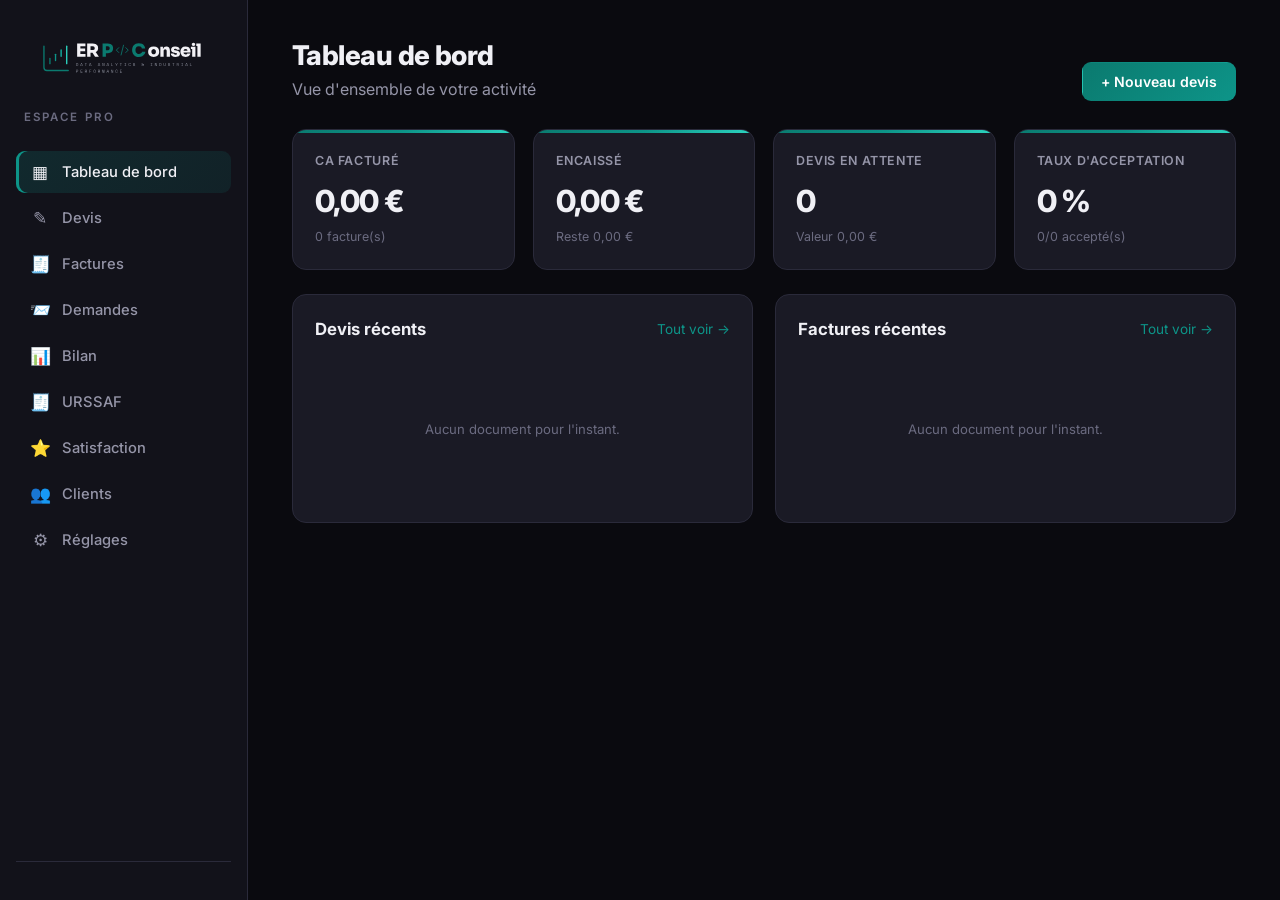
<file: index.html>
<!DOCTYPE html>
<html lang="fr">
<head>
    <meta charset="UTF-8">
    <meta name="viewport" content="width=device-width, initial-scale=1.0">
    <title>ERP Conseil — Espace Pro</title>
    <meta name="description" content="Espace Pro ERP Conseil — gestion des devis, factures et clients.">
    <link rel="icon" type="image/svg+xml" href="assets/erp-conseil-favicon.svg">
    <link rel="icon" type="image/png" sizes="32x32" href="assets/erp-conseil-favicon-32.png">
    <link rel="apple-touch-icon" href="assets/erp-conseil-favicon-180.png">
    <link rel="manifest" href="manifest.webmanifest">
    <meta name="theme-color" content="#0A0A0A">
    <meta property="og:title" content="ERP Conseil — Espace Pro">
    <meta property="og:description" content="Gestion des devis, factures, URSSAF et clients — ERP Conseil.">
    <meta property="og:type" content="website">
    <meta property="og:image" content="https://eric8740-stack.github.io/erp-conseil-app/assets/erp-conseil-logo-dark.png">
    <link rel="stylesheet" href="css/app.css?v=urssaf-cd">
    <link rel="preconnect" href="https://fonts.googleapis.com">
    <link href="https://fonts.googleapis.com/css2?family=Inter:wght@300;400;500;600;700;800&family=JetBrains+Mono:wght@400;600&display=swap" rel="stylesheet">
</head>
<body>

<!-- ============ SIDEBAR ============ -->
<aside class="sidebar" id="sidebar">
    <div class="brand">
        <img class="brand-mark" src="assets/erp-conseil-logo-dark-transparent.svg" alt="ERP Conseil — Data Analytics & Industrial Performance" width="503" height="177">
        <span class="brand-sub">Espace Pro</span>
    </div>
    <nav class="side-nav">
        <button class="nav-item active" data-view="dashboard"><span class="ico">▦</span> Tableau de bord</button>
        <button class="nav-item" data-view="devis"><span class="ico">✎</span> Devis</button>
        <button class="nav-item" data-view="factures"><span class="ico">🧾</span> Factures</button>
        <button class="nav-item" data-view="demandes"><span class="ico">📨</span> Demandes</button>
        <button class="nav-item" data-view="bilan"><span class="ico">📊</span> Bilan</button>
        <button class="nav-item" data-view="urssaf"><span class="ico">🧾</span> URSSAF</button>
        <button class="nav-item" data-view="satisfaction"><span class="ico">⭐</span> Satisfaction</button>
        <button class="nav-item" data-view="clients"><span class="ico">👥</span> Clients</button>
        <button class="nav-item" data-view="settings"><span class="ico">⚙</span> Réglages</button>
    </nav>
    <div class="side-foot">
        <p id="sideCompany">ERP Conseil</p>
        <p class="muted" id="sideOwner">Eric Paysant — EI</p>
    </div>
</aside>

<button class="mobile-burger" id="burger" aria-label="Menu">☰</button>

<!-- ============ MAIN ============ -->
<main class="main">

    <!-- ===== DASHBOARD ===== -->
    <section class="view active" id="view-dashboard">
        <header class="view-head">
            <div>
                <h1>Tableau de bord</h1>
                <p class="muted">Vue d'ensemble de votre activité</p>
            </div>
            <div class="head-actions">
                <button class="btn btn-primary" data-new="devis">+ Nouveau devis</button>
            </div>
        </header>

        <div class="kpi-grid" id="kpiGrid"></div>

        <div id="urssafReminder"></div>

        <div id="backupReminder"></div>

        <div id="relancesCard"></div>

        <div class="dash-cols">
            <div class="card">
                <div class="card-head"><h2>Devis récents</h2><button class="link" data-view-link="devis">Tout voir →</button></div>
                <div id="recentDevis" class="mini-list"></div>
            </div>
            <div class="card">
                <div class="card-head"><h2>Factures récentes</h2><button class="link" data-view-link="factures">Tout voir →</button></div>
                <div id="recentFactures" class="mini-list"></div>
            </div>
        </div>
    </section>

    <!-- ===== DEVIS ===== -->
    <section class="view" id="view-devis">
        <header class="view-head">
            <div><h1>Devis</h1><p class="muted" id="devisCount"></p></div>
            <div class="head-actions">
                <input type="search" class="search" id="devisSearch" placeholder="Rechercher…">
                <button class="btn btn-primary" data-new="devis">+ Nouveau devis</button>
            </div>
        </header>
        <div class="table-wrap"><table class="data-table" id="devisTable"></table></div>
    </section>

    <!-- ===== FACTURES ===== -->
    <section class="view" id="view-factures">
        <header class="view-head">
            <div><h1>Factures</h1><p class="muted" id="facturesCount"></p></div>
            <div class="head-actions">
                <input type="search" class="search" id="facturesSearch" placeholder="Rechercher…">
                <button class="btn btn-primary" data-new="facture">+ Nouvelle facture</button>
            </div>
        </header>
        <div class="table-wrap"><table class="data-table" id="facturesTable"></table></div>
    </section>

    <!-- ===== DEMANDES ===== -->
    <section class="view" id="view-demandes">
        <header class="view-head">
            <div><h1>Demandes d'intervention</h1><p class="muted">Demandes reçues via votre formulaire public</p></div>
            <div class="head-actions">
                <button class="btn btn-primary" id="demSendForm">📧 Envoyer le formulaire à…</button>
                <button class="btn btn-outline" id="demToggleArchived" hidden>👁 Afficher les traitées</button>
                <button class="btn btn-outline" id="demFormLink">🔗 Lien du formulaire</button>
                <button class="btn btn-outline" id="demRefresh">↻ Actualiser</button>
            </div>
        </header>
        <div id="demBody"></div>
    </section>

    <!-- ===== BILAN ===== -->
    <section class="view" id="view-bilan">
        <header class="view-head">
            <div><h1>Bilan annuel</h1><p class="muted">Chiffre d'affaires par année et par mois — pour vos déclarations</p></div>
            <div class="head-actions">
                <select class="search" id="bilanYear"></select>
                <button class="btn btn-outline" id="exportCsv">⭳ Export CSV</button>
            </div>
        </header>
        <div class="kpi-grid" id="bilanKpi"></div>
        <div class="card">
            <div class="card-head"><h2>Détail par mois</h2></div>
            <div class="table-wrap"><table class="data-table" id="bilanTable"></table></div>
        </div>
    </section>

    <!-- ===== URSSAF ===== -->
    <section class="view" id="view-urssaf">
        <header class="view-head">
            <div><h1>URSSAF</h1><p class="muted">CA encaissé à déclarer (micro-entrepreneur)</p></div>
        </header>
        <div id="urssafBody"></div>
    </section>

    <!-- ===== SATISFACTION ===== -->
    <section class="view" id="view-satisfaction">
        <header class="view-head">
            <div><h1>Satisfaction client</h1><p class="muted">Avis recueillis auprès de vos clients après chaque mission</p></div>
            <div class="head-actions">
                <button class="btn btn-outline" id="satRefresh">⟳ Actualiser</button>
                <button class="btn btn-primary" id="satNewLink">⭐ Générer un lien d'avis</button>
            </div>
        </header>
        <div id="satBody"></div>
    </section>

    <!-- ===== CLIENTS ===== -->
    <section class="view" id="view-clients">
        <header class="view-head">
            <div><h1>Clients</h1><p class="muted" id="clientsCount"></p></div>
            <div class="head-actions">
                <input type="search" class="search" id="clientsSearch" placeholder="Rechercher…">
                <button class="btn btn-primary" id="newClientBtn">+ Nouveau client</button>
            </div>
        </header>
        <div class="cards-grid" id="clientsGrid"></div>
    </section>

    <!-- ===== SETTINGS ===== -->
    <section class="view" id="view-settings">
        <header class="view-head"><div><h1>Réglages</h1><p class="muted">Coordonnées, mentions légales et sauvegardes</p></div></header>

        <div class="card">
            <div class="card-head"><h2>Mon entreprise</h2></div>
            <div class="form-grid">
                <label>Nom commercial<input id="set-name" type="text"></label>
                <label>Identité / statut<input id="set-owner" type="text"></label>
                <label class="full">Adresse<input id="set-address" type="text"></label>
                <label>SIRET<input id="set-siret" type="text"></label>
                <label>Email<input id="set-email" type="text"></label>
                <label>Téléphone<input id="set-phone" type="text"></label>
                <label>IBAN (optionnel)<input id="set-iban" type="text"></label>
                <label>Délai de paiement (jours)<input id="set-paydays" type="number" min="0" step="1"></label>
            </div>
            <div class="logo-row">
                <div class="logo-preview" id="logoPreview"><span class="muted small">Aucun logo</span></div>
                <div class="logo-actions">
                    <p class="muted small">Logo affiché en haut de vos devis et factures (PNG/JPG, &lt; 1&nbsp;Mo).</p>
                    <button class="btn btn-outline btn-sm" id="logoBtn">Choisir un logo</button>
                    <button class="btn btn-ghost-danger btn-sm" id="logoRemove" hidden>Retirer</button>
                    <input type="file" id="logoFile" accept="image/*" hidden>
                </div>
            </div>
        </div>

        <div class="card">
            <div class="card-head"><h2>Mentions & conditions</h2></div>
            <div class="form-grid">
                <label class="full">Mention TVA<input id="set-tva" type="text"></label>
                <label class="full">Conditions de règlement<textarea id="set-payterms" rows="2"></textarea></label>
                <label class="full">Mentions légales (pied de page)<textarea id="set-legal" rows="3"></textarea></label>
                <label>Validité par défaut des devis<input id="set-validity" type="text"></label>
            </div>
        </div>

        <div class="card">
            <div class="card-head"><h2>Numérotation</h2></div>
            <div class="form-grid">
                <label>Préfixe devis<input id="set-devprefix" type="text"></label>
                <label>Préfixe factures<input id="set-facprefix" type="text"></label>
            </div>
            <p class="muted small">Format généré : <code id="numPreview"></code></p>
        </div>

        <div class="card">
            <div class="card-head"><h2>Satisfaction client</h2></div>
            <div class="form-grid">
                <label class="full">URL du formulaire d'avis (page <code>satisfaction.html</code>)<input id="set-formurl" type="text" placeholder="https://eric8740-stack.github.io/erp-conseil-app/satisfaction.html"></label>
                <label class="full">Endpoint de lecture des avis (URL Apps Script <code>…/exec</code>)<input id="set-satendpoint" type="text" placeholder="https://script.google.com/macros/s/…/exec"></label>
                <label class="full">Clé de lecture (sécurité)<input id="set-appkey" type="text" placeholder="doit correspondre à READ_KEY dans Apps Script"></label>
                <label class="full">Clé d'écriture (sécurité)<input id="set-writekey" type="text" placeholder="doit correspondre à WRITE_KEY dans Apps Script"></label>
            </div>
            <p class="muted small">Les avis sont enregistrés dans votre base Airtable via Google Apps Script (gratuit). Procédure : <code>google-apps-script/Code.gs</code>.</p>
        </div>

        <div class="card">
            <div class="card-head"><h2>Demandes d'intervention</h2></div>
            <div class="form-grid">
                <label class="full">Lien public du formulaire de demande (page <code>demande.html</code>)<input id="set-demformurl" type="text" placeholder="https://eric8740-stack.github.io/erp-conseil-app/demande.html"></label>
            </div>
            <p class="muted small">Les demandes utilisent le même endpoint que la satisfaction (réglage ci-dessus). La table « Demandes » doit être créée via la fonction <code>setupDemandes</code> dans Apps Script.</p>
        </div>

        <div class="card">
            <div class="card-head"><h2>Déclaration URSSAF</h2></div>
            <div class="form-grid">
                <label>Périodicité de déclaration
                    <select id="set-urssafperiod">
                        <option value="Mensuelle">Mensuelle</option>
                        <option value="Trimestrielle">Trimestrielle</option>
                    </select>
                </label>
                <label>Taux de cotisations (%)<input id="set-urssafrate" type="text" placeholder="ex. 21,2 — optionnel"></label>
                <label title="Sert à calculer votre première échéance de déclaration (règle des 90 jours)">Début d'activité<input id="set-activitystart" type="date"></label>
                <label title="Fin du taux minoré ACRE (voir l'attestation URSSAF)">Exonération ACRE jusqu'au<input id="set-acreuntil" type="date"></label>
            </div>
            <p class="muted small">Le taux ne sert qu'à une <b>estimation</b> indicative des cotisations. Le montant à déclarer reste le <b>CA encaissé</b>.</p>
        </div>

        <div class="settings-actions">
            <button class="btn btn-primary" id="saveSettings">Enregistrer les réglages</button>
        </div>

        <div class="card">
            <div class="card-head"><h2>Corbeille <span class="muted small" id="trashCount"></span></h2></div>
            <p class="muted small">Les devis et factures supprimés sont conservés ici : restaurez-les à tout moment, ou supprimez-les définitivement.</p>
            <div id="trashList"></div>
            <div class="settings-actions" id="trashActions" hidden>
                <button class="btn btn-ghost-danger btn-sm" id="emptyTrash">Vider la corbeille</button>
            </div>
        </div>

        <div class="card danger-card">
            <div class="card-head"><h2>Sauvegarde des données</h2></div>
            <p class="muted">Vos données sont stockées dans ce navigateur. Exportez régulièrement un fichier de sauvegarde.</p>
            <div class="settings-actions">
                <button class="btn btn-outline" id="exportData">⭳ Exporter une sauvegarde</button>
                <button class="btn btn-outline" id="importData">⭱ Importer une sauvegarde</button>
                <input type="file" id="importFile" accept="application/json" hidden>
                <button class="btn btn-ghost-danger" id="resetData">Tout réinitialiser</button>
            </div>
        </div>
    </section>

</main>

<!-- ============ DOCUMENT EDITOR (modal) ============ -->
<div class="modal-overlay" id="docModal">
    <div class="modal modal-lg">
        <div class="modal-head">
            <h2 id="docModalTitle">Devis</h2>
            <button class="modal-close" data-close>✕</button>
        </div>
        <div class="modal-body">
            <div class="form-grid">
                <label>Numéro<input id="doc-number" type="text"></label>
                <label>Statut
                    <select id="doc-status"></select>
                </label>
                <label>Date d'émission<input id="doc-date" type="date"></label>
                <label id="doc-validity-wrap">Validité<input id="doc-validity" type="text"></label>
                <label id="doc-prestation-wrap">Date de la prestation<input id="doc-prestation" type="date"></label>
                <label id="doc-echeance-wrap">Échéance de paiement<input id="doc-echeance" type="date"></label>
                <label id="doc-paid-wrap">Date d'encaissement<input id="doc-paid" type="date"></label>
                <label id="doc-deposit-wrap" title="Montant HT d'une facture d'acompte déjà émise pour cette mission — déduit du net à payer">Acompte déjà facturé (€)<input id="doc-deposit" type="number" min="0" step="0.01" placeholder="0"></label>
            </div>

            <div class="client-pick">
                <label class="full">Client
                    <select id="doc-client"></select>
                </label>
            </div>

            <label class="full">Objet<input id="doc-objet" type="text" placeholder="Objet du document (visible sur le PDF)"></label>

            <h3 class="lines-title">Lignes de prestation</h3>
            <div class="lines-head">
                <span>Désignation</span><span>Qté</span><span>Unité</span><span>P.U. HT</span><span>Total</span><span></span>
            </div>
            <div id="doc-lines"></div>
            <button class="btn btn-outline btn-sm" id="addLine">+ Ajouter une ligne</button>

            <div class="totals">
                <div class="tva-note" id="doc-tvanote"></div>
                <div class="total-line"><span>Total HT</span><strong id="doc-totalht">0,00 €</strong></div>
                <div class="total-line" id="doc-acompte-line" hidden><span>Acompte déjà facturé</span><strong id="doc-acompte">0,00 €</strong></div>
                <div class="total-line big"><span>Net à payer</span><strong id="doc-totalnet">0,00 €</strong></div>
            </div>

            <label class="full">Note interne (optionnel)<textarea id="doc-notes" rows="2"></textarea></label>
        </div>
        <div class="modal-foot">
            <button class="btn btn-ghost-danger" id="deleteDoc" hidden>Supprimer</button>
            <span class="spacer"></span>
            <button class="btn btn-outline" data-close>Annuler</button>
            <button class="btn btn-outline" id="convertDoc" hidden>→ Convertir en facture</button>
            <button class="btn btn-outline" id="duplicateDoc" hidden>⧉ Dupliquer</button>
            <button class="btn btn-outline" id="reviewLinkDoc">⭐ Lien d'avis</button>
            <button class="btn btn-outline" id="sendDocEmail">📧 Envoyer au client</button>
            <button class="btn btn-secondary" id="printDoc">🖨 Aperçu / PDF</button>
            <button class="btn btn-primary" id="saveDoc">Enregistrer</button>
        </div>
    </div>
</div>

<!-- ============ CLIENT EDITOR (modal) ============ -->
<div class="modal-overlay" id="clientModal">
    <div class="modal">
        <div class="modal-head"><h2 id="clientModalTitle">Client</h2><button class="modal-close" data-close>✕</button></div>
        <div class="modal-body">
            <div class="form-grid">
                <label class="full">Nom / Raison sociale<input id="cl-name" type="text"></label>
                <label class="full">Adresse<input id="cl-address" type="text"></label>
                <label>SIRET<input id="cl-siret" type="text"></label>
                <label>Contact<input id="cl-contact" type="text"></label>
                <label>Email<input id="cl-email" type="text"></label>
                <label>Téléphone<input id="cl-phone" type="text"></label>
            </div>
        </div>
        <div class="modal-foot">
            <button class="btn btn-ghost-danger" id="deleteClient" hidden>Supprimer</button>
            <span class="spacer"></span>
            <button class="btn btn-outline" id="sendDemandeForm">📧 Envoyer le formulaire de demande</button>
            <button class="btn btn-outline" data-close>Annuler</button>
            <button class="btn btn-primary" id="saveClient">Enregistrer</button>
        </div>
    </div>
</div>

<!-- ============ REVIEW LINK (modal) ============ -->
<div class="modal-overlay" id="reviewModal">
    <div class="modal">
        <div class="modal-head"><h2>Lien d'avis client</h2><button class="modal-close" data-close>✕</button></div>
        <div class="modal-body">
            <label class="full">Client<select id="rv-client"></select></label>
            <label class="full">Mission / objet de l'avis<input id="rv-mission" type="text" placeholder="Ex. Tableau de bord Power BI"></label>
            <label class="full">Lien à partager avec le client<textarea id="rv-url" rows="3" readonly></textarea></label>
            <p class="muted small">Envoyez ce lien à votre client (email, message). Il ouvrira un formulaire d'avis pré-rempli à vos couleurs.</p>
        </div>
        <div class="modal-foot">
            <span class="spacer"></span>
            <button class="btn btn-outline" data-close>Fermer</button>
            <button class="btn btn-secondary" id="rv-open">↗ Ouvrir</button>
            <button class="btn btn-primary" id="rv-copy">⧉ Copier le lien</button>
        </div>
    </div>
</div>

<!-- ============ DEMANDE — DÉTAIL (modal) ============ -->
<div class="modal-overlay" id="demandeModal">
    <div class="modal">
        <div class="modal-head"><h2 id="demandeDetailTitle">Demande</h2><button class="modal-close" data-close>✕</button></div>
        <div class="modal-body" id="demandeDetailBody"></div>
        <div class="modal-foot">
            <span class="spacer"></span>
            <button class="btn btn-outline" id="demMarkDone">✓ Marquer traitée</button>
            <button class="btn btn-outline" data-close>Fermer</button>
            <button class="btn btn-primary" id="demConvert">→ Convertir en devis</button>
        </div>
    </div>
</div>

<!-- ============ ENVOYER LE FORMULAIRE À… (modal) ============ -->
<div class="modal-overlay" id="sendFormModal">
    <div class="modal">
        <div class="modal-head"><h2>Envoyer le formulaire de demande</h2><button class="modal-close" data-close>✕</button></div>
        <div class="modal-body">
            <label class="full">Email du destinataire<input id="sf-email" type="email" placeholder="prospect@exemple.fr"></label>
            <label class="full">Société (optionnel)<input id="sf-societe" type="text"></label>
            <label class="full">Personne à contacter (optionnel)<input id="sf-contact" type="text"></label>
            <p class="muted small">Ouvre votre messagerie avec un email pré-rempli (lien du formulaire inclus, lui-même pré-rempli). Aucun client n'est créé : il le sera automatiquement quand vous convertirez la demande reçue.</p>
        </div>
        <div class="modal-foot">
            <span class="spacer"></span>
            <button class="btn btn-outline" data-close>Annuler</button>
            <button class="btn btn-outline" id="sf-copy">⧉ Copier le lien</button>
            <button class="btn btn-primary" id="sf-send">📧 Ouvrir l'email</button>
        </div>
    </div>
</div>

<!-- ============ PRINT AREA (devis/facture PDF) ============ -->
<div id="printArea"></div>

<!-- ============ TOAST ============ -->
<div id="toast" class="toast"></div>

<script src="js/vendor/qrcode.js?v=1.4.4"></script>
<script src="js/app.js?v=urssaf-cd"></script>
</body>
</html>
</file>
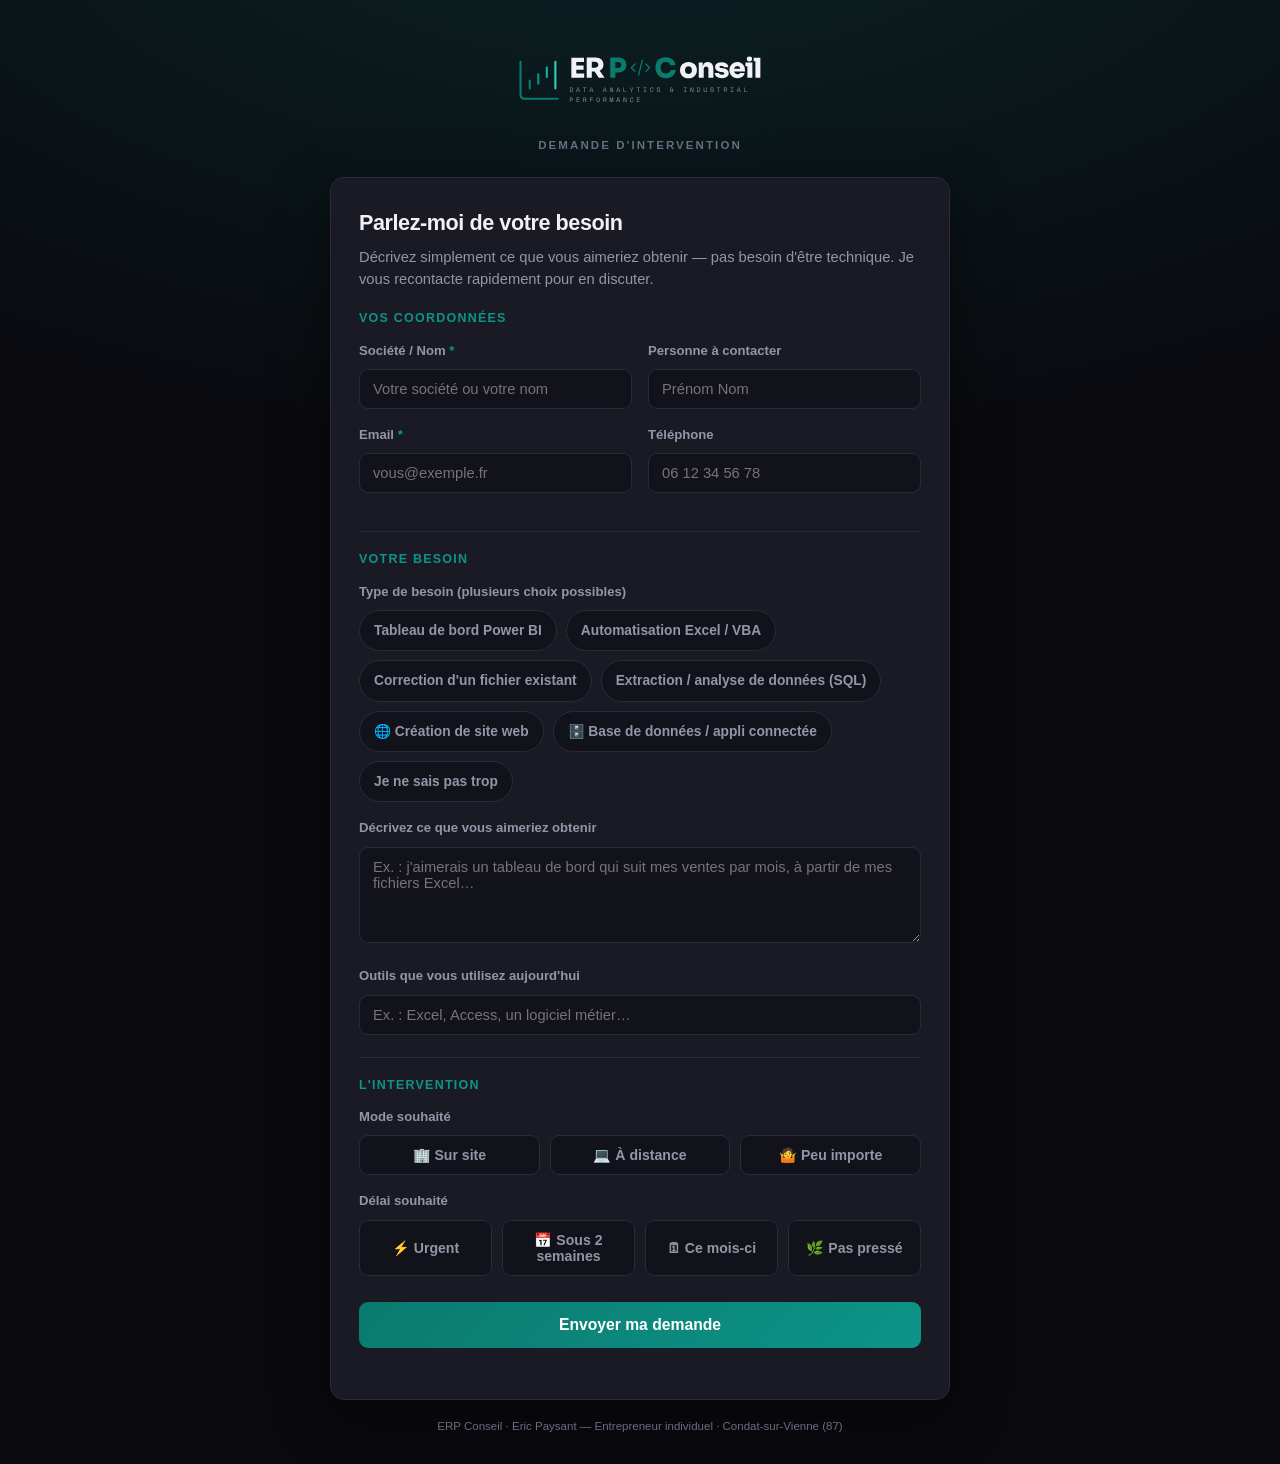
<file: demande.html>
<!DOCTYPE html>
<html lang="fr">
<head>
<meta charset="UTF-8">
<meta name="viewport" content="width=device-width, initial-scale=1.0">
<title>Demande d'intervention — ERP Conseil</title>
<meta name="description" content="Décrivez votre besoin : ERP Conseil vous recontacte rapidement.">
<link rel="icon" type="image/svg+xml" href="assets/erp-conseil-favicon.svg">
<link rel="icon" type="image/png" sizes="32x32" href="assets/erp-conseil-favicon-32.png">
<link rel="apple-touch-icon" href="assets/erp-conseil-favicon-180.png">
<meta name="theme-color" content="#0A0A0A">
<meta property="og:title" content="Demande d'intervention — ERP Conseil">
<meta property="og:description" content="Décrivez votre besoin : ERP Conseil vous recontacte rapidement.">
<meta property="og:type" content="website">
<meta property="og:image" content="https://eric8740-stack.github.io/erp-conseil-app/assets/erp-conseil-logo-dark.png">
<style>
    /* ===== Formulaire de demande autonome — couleurs ERP Conseil ===== */
    :root{
        --bg-primary:#0a0a0f; --bg-card:#1a1a25; --bg-input:#12121a;
        --text-primary:#f0f0f5; --text-secondary:#9595a8; --text-muted:#6b6b80;
        --accent-1:#0B7A6F; --accent-2:#0D9488; --accent-3:#2CD4C0;
        --gradient:linear-gradient(135deg,#0B7A6F,#0D9488,#2CD4C0);
        --border:#2a2a3a; --amber:#f59e0b; --green:#10b981; --red:#ef4444;
        --radius:14px; --radius-sm:9px;
    }
    *{margin:0;padding:0;box-sizing:border-box}
    body{
        font-family:'Inter',-apple-system,BlinkMacSystemFont,'Segoe UI',sans-serif;
        background:radial-gradient(1200px 600px at 50% -10%,rgba(13,148,136,.18),transparent),var(--bg-primary);
        color:var(--text-primary);min-height:100vh;display:flex;align-items:center;justify-content:center;
        padding:28px 16px;line-height:1.55;
    }
    .wrap{width:100%;max-width:620px}
    .brand{text-align:center;margin-bottom:22px}
    .brand-logo-img{width:100%;max-width:300px;height:auto;margin:0 auto 4px;display:block}
    .brand-sub{font-size:.72rem;text-transform:uppercase;letter-spacing:.18em;color:var(--text-muted);font-weight:600;margin-top:2px}
    .card{background:var(--bg-card);border:1px solid var(--border);border-radius:var(--radius);padding:28px;box-shadow:0 20px 60px rgba(0,0,0,.4)}
    h1{font-size:1.35rem;font-weight:800;letter-spacing:-.02em;margin-bottom:6px}
    .lead{color:var(--text-secondary);font-size:.92rem;margin-bottom:18px}
    .section-title{font-size:.78rem;text-transform:uppercase;letter-spacing:.1em;color:var(--accent-2);font-weight:700;margin:22px 0 12px;padding-top:18px;border-top:1px solid var(--border)}
    .section-title.first{border-top:none;padding-top:0;margin-top:0}
    .field{margin-bottom:16px}
    .field > label{display:block;font-size:.82rem;font-weight:600;color:var(--text-secondary);margin-bottom:8px}
    .req{color:var(--accent-2)}
    .row2{display:grid;grid-template-columns:1fr 1fr;gap:16px}
    input[type=text],input[type=email],textarea{
        width:100%;padding:11px 13px;background:var(--bg-input);border:1px solid var(--border);
        border-radius:var(--radius-sm);color:var(--text-primary);font-size:.92rem;font-family:inherit;transition:.2s;
    }
    input:focus,textarea:focus{outline:none;border-color:var(--accent-2);box-shadow:0 0 0 3px rgba(13,148,136,.15)}
    textarea{resize:vertical;min-height:96px}
    /* chips multi-sélection */
    .chips{display:flex;flex-wrap:wrap;gap:9px}
    .chip{position:relative;cursor:pointer}
    .chip input{position:absolute;opacity:0;pointer-events:none}
    .chip span{display:inline-block;padding:9px 14px;background:var(--bg-input);border:1px solid var(--border);border-radius:30px;font-size:.86rem;color:var(--text-secondary);font-weight:600;transition:.2s}
    .chip:hover span{border-color:var(--accent-2);color:var(--text-primary)}
    .chip input:checked + span{background:linear-gradient(135deg,rgba(13,148,136,.28),rgba(13,148,136,.2));border-color:var(--accent-2);color:#fff}
    /* boutons mono-choix */
    .pick{display:flex;gap:10px;flex-wrap:wrap}
    .pick-btn{flex:1;min-width:110px;padding:11px 8px;background:var(--bg-input);border:1px solid var(--border);border-radius:var(--radius-sm);color:var(--text-secondary);font-weight:600;font-size:.88rem;font-family:inherit;cursor:pointer;transition:.2s}
    .pick-btn:hover{border-color:var(--accent-2);color:var(--text-primary)}
    .pick-btn.on{background:linear-gradient(135deg,rgba(13,148,136,.25),rgba(13,148,136,.18));border-color:var(--accent-2);color:#fff}
    .btn-submit{width:100%;padding:14px;border:none;border-radius:var(--radius-sm);background:var(--gradient);background-size:200% 200%;color:#fff;font-weight:700;font-size:.98rem;font-family:inherit;cursor:pointer;transition:.25s;margin-top:10px}
    .btn-submit:hover{background-position:right center;transform:translateY(-1px);box-shadow:0 8px 24px rgba(13,148,136,.4)}
    .btn-submit:disabled{opacity:.6;cursor:default;transform:none;box-shadow:none}
    .foot{text-align:center;font-size:.72rem;color:var(--text-muted);margin-top:18px}
    .demo-banner{background:rgba(245,158,11,.12);border:1px solid rgba(245,158,11,.4);color:var(--amber);font-size:.8rem;padding:10px 14px;border-radius:var(--radius-sm);margin-bottom:18px}
    .err-msg{color:var(--red);font-size:.82rem;margin-top:10px;min-height:1em;text-align:center}
    .hidden{display:none}
    /* écran de remerciement */
    .thanks{text-align:center;padding:20px 6px}
    .thanks .big{font-size:3rem;margin-bottom:14px}
    .thanks h1{margin-bottom:10px}
    .thanks p{color:var(--text-secondary);font-size:.95rem}
    @media(max-width:560px){ .row2{grid-template-columns:1fr} }
</style>
</head>
<body>
<div class="wrap">
    <div class="brand">
        <img class="brand-logo-img" src="assets/erp-conseil-logo-dark-transparent.svg" alt="ERP Conseil — Data Analytics & Industrial Performance" width="503" height="177">
        <div class="brand-sub">Demande d'intervention</div>
    </div>

    <!-- ===== Formulaire ===== -->
    <div class="card" id="formCard">
        <div class="demo-banner hidden" id="demoBanner">⚠ Mode démonstration : aucune adresse d'envoi configurée, votre demande ne sera pas enregistrée.</div>

        <h1>Parlez-moi de votre besoin</h1>
        <p class="lead">Décrivez simplement ce que vous aimeriez obtenir — pas besoin d'être technique. Je vous recontacte rapidement pour en discuter.</p>

        <form id="demandeForm" novalidate>
            <div class="section-title first">Vos coordonnées</div>
            <div class="row2">
                <div class="field"><label>Société / Nom <span class="req">*</span></label><input type="text" id="societe" placeholder="Votre société ou votre nom"></div>
                <div class="field"><label>Personne à contacter</label><input type="text" id="contact" placeholder="Prénom Nom"></div>
            </div>
            <div class="row2">
                <div class="field"><label>Email <span class="req">*</span></label><input type="email" id="email" placeholder="vous@exemple.fr" autocomplete="email"></div>
                <div class="field"><label>Téléphone</label><input type="text" id="telephone" placeholder="06 12 34 56 78"></div>
            </div>

            <div class="section-title">Votre besoin</div>
            <div class="field">
                <label>Type de besoin (plusieurs choix possibles)</label>
                <div class="chips" id="besoins">
                    <label class="chip"><input type="checkbox" value="Tableau de bord Power BI"><span>Tableau de bord Power BI</span></label>
                    <label class="chip"><input type="checkbox" value="Automatisation Excel / VBA"><span>Automatisation Excel / VBA</span></label>
                    <label class="chip"><input type="checkbox" value="Correction d'un fichier existant"><span>Correction d'un fichier existant</span></label>
                    <label class="chip"><input type="checkbox" value="Extraction / analyse de données (SQL)"><span>Extraction / analyse de données (SQL)</span></label>
                    <label class="chip"><input type="checkbox" value="Création de site web" data-v="Création de site web"><span>🌐 Création de site web</span></label>
                    <label class="chip"><input type="checkbox" value="Base de données / appli connectée" data-v="Base de données / appli connectée"><span>🗄️ Base de données / appli connectée</span></label>
                    <label class="chip"><input type="checkbox" value="Je ne sais pas trop"><span>Je ne sais pas trop</span></label>
                </div>
            </div>
            <div class="field"><label for="description">Décrivez ce que vous aimeriez obtenir</label><textarea id="description" placeholder="Ex. : j'aimerais un tableau de bord qui suit mes ventes par mois, à partir de mes fichiers Excel…"></textarea></div>
            <div class="field"><label for="outils">Outils que vous utilisez aujourd'hui</label><input type="text" id="outils" placeholder="Ex. : Excel, Access, un logiciel métier…"></div>

            <div class="section-title">L'intervention</div>
            <div class="field">
                <label>Mode souhaité</label>
                <div class="pick" id="mode">
                    <button type="button" class="pick-btn" data-v="Sur site">🏢 Sur site</button>
                    <button type="button" class="pick-btn" data-v="À distance">💻 À distance</button>
                    <button type="button" class="pick-btn" data-v="Peu importe">🤷 Peu importe</button>
                </div>
            </div>
            <div id="siteFields" class="hidden">
                <div class="row2">
                    <div class="field"><label>Adresse du site</label><input type="text" id="adresse" placeholder="Adresse où intervenir"></div>
                    <div class="field"><label>Contact sur place</label><input type="text" id="contactsite" placeholder="Personne à voir sur place"></div>
                </div>
            </div>
            <div class="field">
                <label>Délai souhaité</label>
                <div class="pick" id="delai">
                    <button type="button" class="pick-btn" data-v="Urgent">⚡ Urgent</button>
                    <button type="button" class="pick-btn" data-v="Sous 2 semaines">📅 Sous 2 semaines</button>
                    <button type="button" class="pick-btn" data-v="Ce mois-ci">🗓 Ce mois-ci</button>
                    <button type="button" class="pick-btn" data-v="Pas pressé">🌿 Pas pressé</button>
                </div>
            </div>
            <button type="submit" class="btn-submit" id="submitBtn">Envoyer ma demande</button>
            <div class="err-msg" id="errMsg"></div>
        </form>
    </div>

    <!-- ===== Remerciement ===== -->
    <div class="card thanks hidden" id="thanksCard">
        <div class="big">📨</div>
        <h1>Demande envoyée, merci !</h1>
        <p>J'ai bien reçu votre demande. Je reviens vers vous très vite pour en parler.</p>
    </div>

    <div class="foot">ERP Conseil · Eric Paysant — Entrepreneur individuel · Condat-sur-Vienne (87)</div>
</div>

<script>
(() => {
'use strict';

/* ============================================================
   CONFIGURATION
   ENDPOINT = MÊME URL Apps Script /exec que satisfaction.html
   (le relais route vers la table "Demandes" grâce à type:'demande').
   ============================================================ */
const ENDPOINT = 'https://script.google.com/macros/s/AKfycbzf_x0Q264sFriUASS5Xo1dsBIl1J93rBONiGTBxAaxm17sKuwCLhPc6EwIVGgxpAQeGA/exec';

if(!ENDPOINT) document.getElementById('demoBanner').classList.remove('hidden');

/* ---------- Pré-remplissage via l'URL (?societe=&contact=&email=) ---------- */
const params = new URLSearchParams(location.search);
[['societe','societe'],['contact','contact'],['email','email']].forEach(([id,key])=>{
    const v = params.get(key);                 // URLSearchParams décode déjà les valeurs
    if(v != null) document.getElementById(id).value = v;
});

/* ---------- Mode souhaité (mono-choix) + champs « sur site » ---------- */
let mode = '';
const modeEls = [...document.querySelectorAll('#mode .pick-btn')];
modeEls.forEach(b => b.addEventListener('click', () => {
    mode = b.dataset.v;
    modeEls.forEach(x => x.classList.toggle('on', x === b));
    document.getElementById('siteFields').classList.toggle('hidden', mode !== 'Sur site');
}));

/* ---------- Délai souhaité (mono-choix) ---------- */
let delai = '';
const delaiEls = [...document.querySelectorAll('#delai .pick-btn')];
delaiEls.forEach(b => b.addEventListener('click', () => {
    delai = b.dataset.v;
    delaiEls.forEach(x => x.classList.toggle('on', x === b));
}));

/* ---------- Envoi ---------- */
const form = document.getElementById('demandeForm');
const errMsg = document.getElementById('errMsg');
form.addEventListener('submit', (e) => {
    e.preventDefault();
    errMsg.textContent = '';

    const societe = document.getElementById('societe').value.trim();
    const email   = document.getElementById('email').value.trim();
    if(!societe){ errMsg.textContent = 'Merci d’indiquer votre société ou votre nom.'; return; }
    if(!email){   errMsg.textContent = 'Merci d’indiquer votre email.'; return; }

    const besoins = [...document.querySelectorAll('#besoins input:checked')].map(i => i.value);

    const payload = {
        type:        'demande',
        societe:     societe,
        contact:     document.getElementById('contact').value.trim(),
        email:       email,
        telephone:   document.getElementById('telephone').value.trim(),
        besoins:     besoins,
        description: document.getElementById('description').value.trim(),
        outils:      document.getElementById('outils').value.trim(),
        mode:        mode,
        adresse:     mode === 'Sur site' ? document.getElementById('adresse').value.trim() : '',
        contactsite: mode === 'Sur site' ? document.getElementById('contactsite').value.trim() : '',
        delai:       delai,
        date:        new Date().toISOString().slice(0, 10)
    };

    const btn = document.getElementById('submitBtn');
    btn.disabled = true; btn.textContent = 'Envoi…';

    if(!ENDPOINT){ setTimeout(showThanks, 600); return; }   // mode démo

    fetch(ENDPOINT, {
        method: 'POST',
        mode: 'no-cors',
        headers: { 'Content-Type': 'text/plain;charset=utf-8' },  // évite le preflight CORS
        body: JSON.stringify(payload)
    })
    .then(showThanks)
    .catch(() => {
        btn.disabled = false; btn.textContent = 'Envoyer ma demande';
        errMsg.textContent = 'Une erreur est survenue. Réessayez dans un instant.';
    });
});

function showThanks(){
    document.getElementById('formCard').classList.add('hidden');
    document.getElementById('thanksCard').classList.remove('hidden');
    window.scrollTo({ top: 0, behavior: 'smooth' });
}
})();
</script>
</body>
</html>
</file>
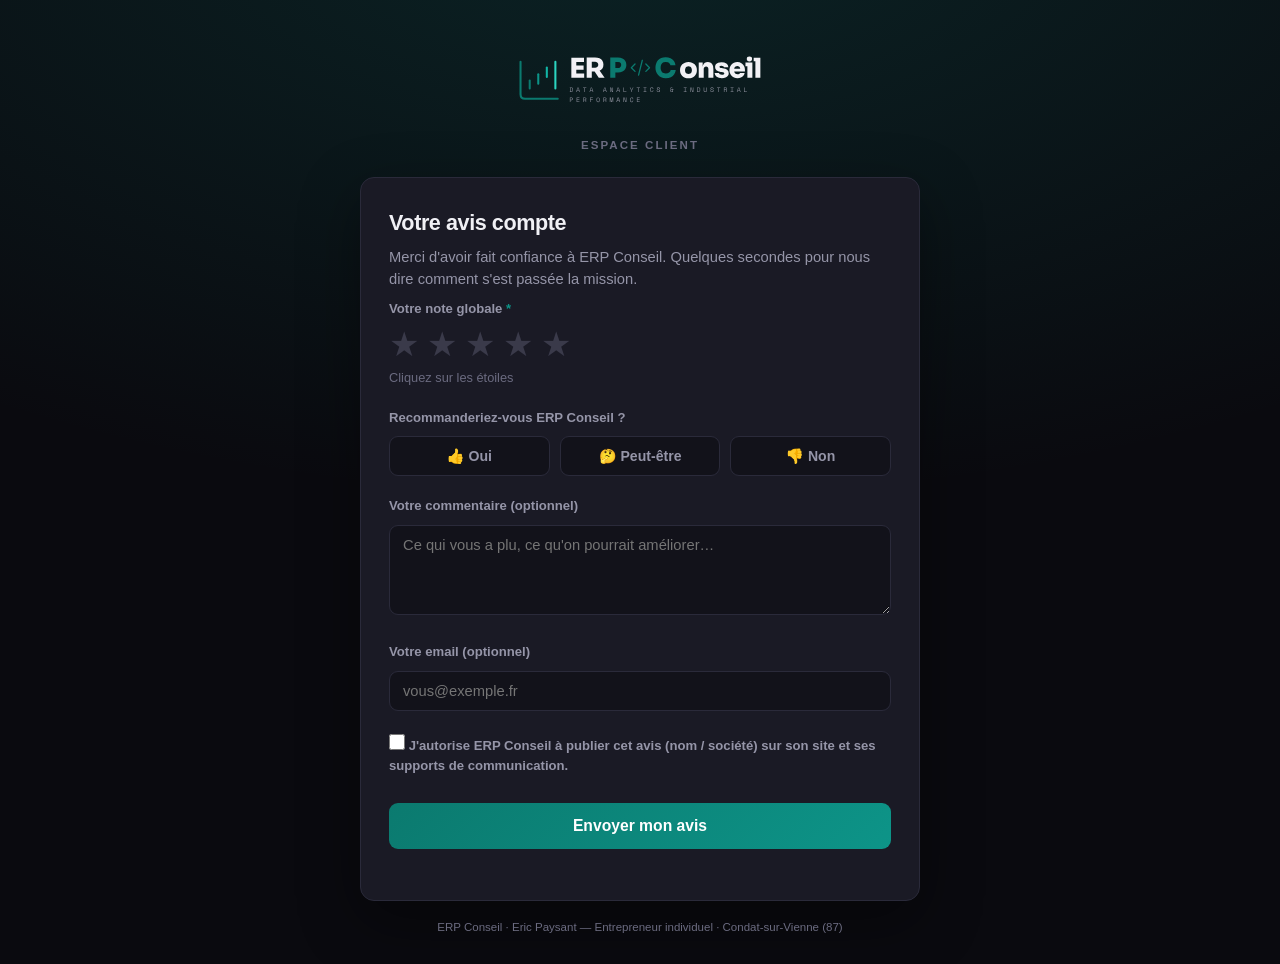
<file: satisfaction.html>
<!DOCTYPE html>
<html lang="fr">
<head>
<meta charset="UTF-8">
<meta name="viewport" content="width=device-width, initial-scale=1.0">
<title>Votre avis — ERP Conseil</title>
<meta name="description" content="Donnez votre avis sur la mission réalisée par ERP Conseil.">
<link rel="icon" type="image/svg+xml" href="assets/erp-conseil-favicon.svg">
<link rel="icon" type="image/png" sizes="32x32" href="assets/erp-conseil-favicon-32.png">
<link rel="apple-touch-icon" href="assets/erp-conseil-favicon-180.png">
<meta name="theme-color" content="#0A0A0A">
<meta property="og:title" content="Votre avis — ERP Conseil">
<meta property="og:description" content="Donnez votre avis sur la mission réalisée par ERP Conseil.">
<meta property="og:type" content="website">
<meta property="og:image" content="https://eric8740-stack.github.io/erp-conseil-app/assets/erp-conseil-logo-dark.png">
<style>
    /* ===== Formulaire d'avis autonome — couleurs ERP Conseil ===== */
    :root{
        --bg-primary:#0a0a0f; --bg-card:#1a1a25; --bg-input:#12121a;
        --text-primary:#f0f0f5; --text-secondary:#9595a8; --text-muted:#6b6b80;
        --accent-1:#0B7A6F; --accent-2:#0D9488; --accent-3:#2CD4C0;
        --gradient:linear-gradient(135deg,#0B7A6F,#0D9488,#2CD4C0);
        --border:#2a2a3a; --amber:#f59e0b; --green:#10b981; --red:#ef4444;
        --radius:14px; --radius-sm:9px;
    }
    *{margin:0;padding:0;box-sizing:border-box}
    body{
        font-family:'Inter',-apple-system,BlinkMacSystemFont,'Segoe UI',sans-serif;
        background:radial-gradient(1200px 600px at 50% -10%,rgba(13,148,136,.18),transparent),var(--bg-primary);
        color:var(--text-primary);min-height:100vh;display:flex;align-items:center;justify-content:center;
        padding:28px 16px;line-height:1.55;
    }
    .wrap{width:100%;max-width:560px}
    .brand{text-align:center;margin-bottom:22px}
    .brand-logo-img{width:100%;max-width:300px;height:auto;margin:0 auto 4px;display:block}
    .brand-sub{font-size:.72rem;text-transform:uppercase;letter-spacing:.18em;color:var(--text-muted);font-weight:600;margin-top:2px}
    .card{background:var(--bg-card);border:1px solid var(--border);border-radius:var(--radius);padding:28px;box-shadow:0 20px 60px rgba(0,0,0,.4)}
    h1{font-size:1.35rem;font-weight:800;letter-spacing:-.02em;margin-bottom:6px}
    .lead{color:var(--text-secondary);font-size:.92rem;margin-bottom:8px}
    .mission-chip{display:inline-block;margin-bottom:20px;font-size:.8rem;color:var(--accent-2);background:rgba(13,148,136,.12);border:1px solid rgba(13,148,136,.3);padding:5px 12px;border-radius:30px}
    .field{margin-bottom:20px}
    .field > label{display:block;font-size:.82rem;font-weight:600;color:var(--text-secondary);margin-bottom:8px}
    .req{color:var(--accent-2)}
    input[type=text],input[type=email],textarea{
        width:100%;padding:11px 13px;background:var(--bg-input);border:1px solid var(--border);
        border-radius:var(--radius-sm);color:var(--text-primary);font-size:.92rem;font-family:inherit;transition:.2s;
    }
    input:focus,textarea:focus{outline:none;border-color:var(--accent-2);box-shadow:0 0 0 3px rgba(13,148,136,.15)}
    textarea{resize:vertical;min-height:90px}
    /* étoiles */
    .stars{display:flex;gap:8px;font-size:2.1rem;line-height:1}
    .stars .star{cursor:pointer;color:#3a3a4a;transition:transform .12s,color .12s;user-select:none}
    .stars .star:hover{transform:scale(1.12)}
    .stars .star.on{color:var(--amber)}
    .stars-hint{font-size:.8rem;color:var(--text-muted);margin-top:7px;min-height:1.1em}
    /* recommandation */
    .reco{display:flex;gap:10px;flex-wrap:wrap}
    .reco-btn{flex:1;min-width:90px;padding:11px 8px;background:var(--bg-input);border:1px solid var(--border);border-radius:var(--radius-sm);color:var(--text-secondary);font-weight:600;font-size:.88rem;font-family:inherit;cursor:pointer;transition:.2s}
    .reco-btn:hover{border-color:var(--accent-2);color:var(--text-primary)}
    .reco-btn.on{background:linear-gradient(135deg,rgba(13,148,136,.25),rgba(13,148,136,.18));border-color:var(--accent-2);color:#fff}
    /* consentement */
    .consent{display:flex;gap:10px;align-items:flex-start;font-size:.84rem;color:var(--text-secondary);cursor:pointer}
    .consent input{margin-top:3px;width:16px;height:16px;flex-shrink:0;accent-color:var(--accent-2)}
    .btn-submit{width:100%;padding:14px;border:none;border-radius:var(--radius-sm);background:var(--gradient);background-size:200% 200%;color:#fff;font-weight:700;font-size:.98rem;font-family:inherit;cursor:pointer;transition:.25s;margin-top:6px}
    .btn-submit:hover{background-position:right center;transform:translateY(-1px);box-shadow:0 8px 24px rgba(13,148,136,.4)}
    .btn-submit:disabled{opacity:.6;cursor:default;transform:none;box-shadow:none}
    .foot{text-align:center;font-size:.72rem;color:var(--text-muted);margin-top:18px}
    .demo-banner{background:rgba(245,158,11,.12);border:1px solid rgba(245,158,11,.4);color:var(--amber);font-size:.8rem;padding:10px 14px;border-radius:var(--radius-sm);margin-bottom:18px}
    .err-msg{color:var(--red);font-size:.82rem;margin-top:10px;min-height:1em;text-align:center}
    /* écran de remerciement */
    .thanks{text-align:center;padding:20px 6px}
    .thanks .big{font-size:3rem;margin-bottom:14px}
    .thanks h1{margin-bottom:10px}
    .thanks p{color:var(--text-secondary);font-size:.95rem}
    .hidden{display:none}
</style>
</head>
<body>
<div class="wrap">
    <div class="brand">
        <img class="brand-logo-img" src="assets/erp-conseil-logo-dark-transparent.svg" alt="ERP Conseil — Data Analytics & Industrial Performance" width="503" height="177">
        <div class="brand-sub">Espace client</div>
    </div>

    <!-- ===== Formulaire ===== -->
    <div class="card" id="formCard">
        <div class="demo-banner hidden" id="demoBanner">⚠ Mode démonstration : aucune adresse d'envoi configurée, votre avis ne sera pas enregistré.</div>

        <h1>Votre avis compte</h1>
        <p class="lead">Merci d'avoir fait confiance à ERP Conseil. Quelques secondes pour nous dire comment s'est passée la mission.</p>
        <div class="mission-chip hidden" id="missionChip"></div>

        <form id="reviewForm" novalidate>
            <div class="field">
                <label>Votre note globale <span class="req">*</span></label>
                <div class="stars" id="starsInput" role="radiogroup" aria-label="Note sur 5">
                    <span class="star" data-v="1" role="radio" aria-label="1 étoile">★</span>
                    <span class="star" data-v="2" role="radio" aria-label="2 étoiles">★</span>
                    <span class="star" data-v="3" role="radio" aria-label="3 étoiles">★</span>
                    <span class="star" data-v="4" role="radio" aria-label="4 étoiles">★</span>
                    <span class="star" data-v="5" role="radio" aria-label="5 étoiles">★</span>
                </div>
                <div class="stars-hint" id="starsHint">Cliquez sur les étoiles</div>
            </div>

            <div class="field">
                <label>Recommanderiez-vous ERP Conseil ?</label>
                <div class="reco" id="recoInput">
                    <button type="button" class="reco-btn" data-v="Oui">👍 Oui</button>
                    <button type="button" class="reco-btn" data-v="Peut-être">🤔 Peut-être</button>
                    <button type="button" class="reco-btn" data-v="Non">👎 Non</button>
                </div>
            </div>

            <div class="field">
                <label for="commentaire">Votre commentaire (optionnel)</label>
                <textarea id="commentaire" placeholder="Ce qui vous a plu, ce qu'on pourrait améliorer…"></textarea>
            </div>

            <div class="field">
                <label for="email">Votre email (optionnel)</label>
                <input type="email" id="email" placeholder="vous@exemple.fr" autocomplete="email">
            </div>

            <div class="field">
                <label class="consent">
                    <input type="checkbox" id="publier">
                    <span>J'autorise ERP Conseil à publier cet avis (nom / société) sur son site et ses supports de communication.</span>
                </label>
            </div>

            <button type="submit" class="btn-submit" id="submitBtn">Envoyer mon avis</button>
            <div class="err-msg" id="errMsg"></div>
        </form>
    </div>

    <!-- ===== Remerciement ===== -->
    <div class="card thanks hidden" id="thanksCard">
        <div class="big">🙏</div>
        <h1>Merci pour votre avis !</h1>
        <p>Votre retour a bien été transmis à ERP Conseil. Il nous aide à progresser à chaque mission.</p>
    </div>

    <div class="foot">ERP Conseil · Eric Paysant — Entrepreneur individuel · Condat-sur-Vienne (87)</div>
</div>

<script>
(() => {
'use strict';

/* ============================================================
   CONFIGURATION
   Collez ici l'URL de déploiement de votre Google Apps Script
   (celle qui se termine par /exec). Tant qu'elle est vide, le
   formulaire fonctionne en « mode démonstration ».
   ============================================================ */
const ENDPOINT = 'https://script.google.com/macros/s/AKfycbzf_x0Q264sFriUASS5Xo1dsBIl1J93rBONiGTBxAaxm17sKuwCLhPc6EwIVGgxpAQeGA/exec';

/* ---------- Pré-remplissage via l'URL (?client=...&mission=...) ---------- */
const params  = new URLSearchParams(location.search);
const client  = (params.get('client')  || '').trim();
const mission = (params.get('mission') || '').trim();
if(mission || client){
    const chip = document.getElementById('missionChip');
    chip.textContent = mission ? ('Mission : ' + mission) : ('Client : ' + client);
    chip.classList.remove('hidden');
}
if(!ENDPOINT) document.getElementById('demoBanner').classList.remove('hidden');

/* ---------- Notation par étoiles ---------- */
let note = 0;
const HINTS = ['', 'Très insatisfait', 'Insatisfait', 'Correct', 'Satisfait', 'Très satisfait'];
const starEls = [...document.querySelectorAll('#starsInput .star')];
function paint(n){ starEls.forEach(s => s.classList.toggle('on', +s.dataset.v <= n)); }
starEls.forEach(s => {
    s.addEventListener('mouseenter', () => paint(+s.dataset.v));
    s.addEventListener('click', () => { note = +s.dataset.v; paint(note);
        document.getElementById('starsHint').textContent = HINTS[note]; });
});
document.getElementById('starsInput').addEventListener('mouseleave', () => paint(note));

/* ---------- Recommandation ---------- */
let reco = '';
const recoEls = [...document.querySelectorAll('#recoInput .reco-btn')];
recoEls.forEach(b => b.addEventListener('click', () => {
    reco = b.dataset.v;
    recoEls.forEach(x => x.classList.toggle('on', x === b));
}));

/* ---------- Envoi ---------- */
const form = document.getElementById('reviewForm');
const errMsg = document.getElementById('errMsg');
form.addEventListener('submit', (e) => {
    e.preventDefault();
    errMsg.textContent = '';
    if(!note){ errMsg.textContent = 'Merci d’attribuer une note (étoiles).'; return; }

    const payload = {
        client:        client,
        mission:       mission,
        note:          note,
        recommandation: reco,
        commentaire:   document.getElementById('commentaire').value.trim(),
        email:         document.getElementById('email').value.trim(),
        publier:       document.getElementById('publier').checked
    };

    const btn = document.getElementById('submitBtn');
    btn.disabled = true; btn.textContent = 'Envoi…';

    // Mode démo : pas d'endpoint → on simule l'envoi
    if(!ENDPOINT){ setTimeout(showThanks, 600); return; }

    // Envoi réel : POST no-cors (réponse non lisible, c'est normal)
    fetch(ENDPOINT, {
        method: 'POST',
        mode: 'no-cors',
        headers: { 'Content-Type': 'text/plain;charset=utf-8' }, // évite le preflight CORS
        body: JSON.stringify(payload)
    })
    .then(showThanks)
    .catch(() => {
        btn.disabled = false; btn.textContent = 'Envoyer mon avis';
        errMsg.textContent = 'Une erreur est survenue. Réessayez dans un instant.';
    });
});

function showThanks(){
    document.getElementById('formCard').classList.add('hidden');
    document.getElementById('thanksCard').classList.remove('hidden');
    window.scrollTo({ top: 0, behavior: 'smooth' });
}
})();
</script>
</body>
</html>
</file>
<file: css/app.css>
/* ===================== ERP Conseil — Espace Pro ===================== */
:root{
    --bg-primary:#0a0a0f; --bg-secondary:#12121a; --bg-card:#1a1a25; --bg-card-hover:#22222f;
    --text-primary:#f0f0f5; --text-secondary:#9595a8; --text-muted:#6b6b80;
    --accent-1:#0B7A6F; --accent-2:#0D9488; --accent-3:#2CD4C0;
    --gradient:linear-gradient(135deg,var(--accent-1),var(--accent-2),var(--accent-3));
    --border:#2a2a3a; --radius:14px; --radius-sm:9px;
    --shadow:0 8px 30px rgba(0,0,0,.35);
    --green:#10b981; --amber:#f59e0b; --red:#ef4444; --blue:#3b82f6;
    --transition:.25s cubic-bezier(.4,0,.2,1);
}
*{margin:0;padding:0;box-sizing:border-box}
html,body{height:100%}
body{
    font-family:'Inter',-apple-system,BlinkMacSystemFont,sans-serif;
    background:var(--bg-primary);color:var(--text-primary);
    display:flex;min-height:100vh;line-height:1.5;
}
h1{font-size:1.7rem;font-weight:800;letter-spacing:-.02em}
h2{font-size:1.05rem;font-weight:700}
h3{font-size:.95rem;font-weight:700}
.muted{color:var(--text-secondary)}
.small{font-size:.82rem}
code{font-family:'JetBrains Mono',monospace;color:var(--amber);background:#00000040;padding:2px 7px;border-radius:6px}
button{font-family:inherit;cursor:pointer}
a,.link{color:var(--accent-2);text-decoration:none;background:none;border:none;font-family:inherit;cursor:pointer;font-size:.85rem}

/* ---------- Sidebar ---------- */
.sidebar{
    width:248px;flex-shrink:0;background:var(--bg-secondary);border-right:1px solid var(--border);
    display:flex;flex-direction:column;padding:24px 16px;position:sticky;top:0;height:100vh;z-index:50;
}
.brand{padding:0 8px 24px}
.brand-mark{width:100%;max-width:196px;height:auto;display:block;margin-bottom:10px}
.brand-sub{font-size:.72rem;text-transform:uppercase;letter-spacing:.18em;color:var(--text-muted);font-weight:600}
.side-nav{display:flex;flex-direction:column;gap:4px;flex:1}
.nav-item{
    display:flex;align-items:center;gap:12px;padding:11px 14px;border:none;background:none;color:var(--text-secondary);
    border-radius:var(--radius-sm);font-size:.92rem;font-weight:500;text-align:left;transition:var(--transition);
}
.nav-item:hover{background:var(--bg-card);color:var(--text-primary)}
.nav-item.active{background:linear-gradient(135deg,rgba(13,148,136,.18),rgba(13,148,136,.12));color:var(--text-primary);box-shadow:inset 3px 0 0 var(--accent-2)}
.nav-item .ico{font-size:1.05rem;width:20px;text-align:center}
.side-foot{padding:14px 10px 0;border-top:1px solid var(--border);font-size:.82rem}
.side-foot p{font-weight:600}.side-foot .muted{font-weight:400;font-size:.76rem}

/* ---------- Main ---------- */
.main{flex:1;padding:36px 44px;max-width:1280px;width:100%}
.view{display:none;animation:fade .3s ease}
.view.active{display:block}
@keyframes fade{from{opacity:0;transform:translateY(8px)}to{opacity:1;transform:none}}
.view-head{display:flex;justify-content:space-between;align-items:flex-end;gap:18px;margin-bottom:28px;flex-wrap:wrap}
.head-actions{display:flex;gap:10px;align-items:center}

/* ---------- Buttons ---------- */
.btn{padding:10px 18px;border-radius:var(--radius-sm);font-weight:600;font-size:.88rem;border:1px solid transparent;transition:var(--transition);white-space:nowrap}
.btn-sm{padding:7px 13px;font-size:.82rem}
.btn-primary{background:var(--gradient);color:#fff;background-size:200% 200%}
.btn-primary:hover{background-position:right center;transform:translateY(-1px);box-shadow:0 6px 18px rgba(13,148,136,.4)}
.btn-secondary{background:var(--bg-card);color:var(--text-primary);border-color:var(--border)}
.btn-secondary:hover{background:var(--bg-card-hover)}
.btn-outline{background:transparent;color:var(--text-primary);border-color:var(--border)}
.btn-outline:hover{border-color:var(--accent-2);color:#fff}
.btn-ghost-danger{background:transparent;color:var(--red);border-color:transparent}
.btn-ghost-danger:hover{background:rgba(239,68,68,.12)}
.btn:disabled{opacity:.45;cursor:not-allowed;transform:none;box-shadow:none}
.spacer{flex:1}

/* ---------- Inputs ---------- */
input,select,textarea{
    width:100%;padding:10px 12px;background:var(--bg-primary);border:1px solid var(--border);
    border-radius:var(--radius-sm);color:var(--text-primary);font-size:.9rem;font-family:inherit;transition:var(--transition);
}
input:focus,select:focus,textarea:focus{outline:none;border-color:var(--accent-2);box-shadow:0 0 0 3px rgba(13,148,136,.15)}
textarea{resize:vertical}
.search{width:220px;background:var(--bg-card)}
label{display:flex;flex-direction:column;gap:6px;font-size:.82rem;font-weight:600;color:var(--text-secondary)}

/* ---------- Cards / KPI ---------- */
.card{background:var(--bg-card);border:1px solid var(--border);border-radius:var(--radius);padding:22px;margin-bottom:22px}
.card-head{display:flex;justify-content:space-between;align-items:center;margin-bottom:18px}
.kpi-grid{display:grid;grid-template-columns:repeat(auto-fit,minmax(200px,1fr));gap:18px;margin-bottom:24px}
.kpi{background:var(--bg-card);border:1px solid var(--border);border-radius:var(--radius);padding:22px;position:relative;overflow:hidden}
.kpi::before{content:"";position:absolute;top:0;left:0;right:0;height:3px;background:var(--gradient)}
.kpi .kpi-label{font-size:.78rem;color:var(--text-secondary);text-transform:uppercase;letter-spacing:.05em;font-weight:600}
.kpi .kpi-value{font-size:1.9rem;font-weight:800;margin-top:8px;letter-spacing:-.02em}
.kpi .kpi-sub{font-size:.78rem;color:var(--text-muted);margin-top:4px}
.dash-cols{display:grid;grid-template-columns:1fr 1fr;gap:22px}

/* ---------- Tables ---------- */
.table-wrap{background:var(--bg-card);border:1px solid var(--border);border-radius:var(--radius);overflow:hidden}
.data-table{width:100%;border-collapse:collapse}
.data-table th{text-align:left;padding:14px 18px;font-size:.74rem;text-transform:uppercase;letter-spacing:.06em;color:var(--text-muted);border-bottom:1px solid var(--border);font-weight:700}
.data-table td{padding:14px 18px;border-bottom:1px solid var(--border);font-size:.9rem}
.data-table tr:last-child td{border-bottom:none}
.data-table tbody tr{transition:var(--transition);cursor:pointer}
.data-table tbody tr:hover{background:var(--bg-card-hover)}
.num-cell{font-family:'JetBrains Mono',monospace;font-weight:600;font-size:.85rem}
.amount{font-weight:700;text-align:right;font-variant-numeric:tabular-nums}
th.amount{text-align:right}

/* ---------- Mini list (dashboard) ---------- */
.mini-list{display:flex;flex-direction:column}
.mini-row{display:flex;justify-content:space-between;align-items:center;padding:12px 0;border-bottom:1px solid var(--border);cursor:pointer;gap:10px}
.mini-row:last-child{border-bottom:none}
.mini-row:hover .mini-name{color:var(--accent-2)}
.mini-info{min-width:0}
.mini-num{font-family:'JetBrains Mono',monospace;font-size:.78rem;color:var(--text-muted)}
.mini-name{font-weight:600;font-size:.9rem;white-space:nowrap;overflow:hidden;text-overflow:ellipsis}

/* ---------- Status badges ---------- */
.badge{display:inline-block;padding:4px 11px;border-radius:30px;font-size:.74rem;font-weight:700;white-space:nowrap}
.badge.brouillon{background:#2a2a3a;color:var(--text-secondary)}
.badge.envoye,.badge.envoyee{background:rgba(59,130,246,.15);color:#60a5fa}
.badge.accepte{background:rgba(16,185,129,.15);color:#34d399}
.badge.refuse{background:rgba(239,68,68,.15);color:#f87171}
.badge.payee{background:rgba(16,185,129,.2);color:#34d399}
.badge.facture{background:rgba(13,148,136,.18);color:#5eead4}

/* ---------- Clients grid ---------- */
.cards-grid{display:grid;grid-template-columns:repeat(auto-fill,minmax(280px,1fr));gap:18px}
.client-card{background:var(--bg-card);border:1px solid var(--border);border-radius:var(--radius);padding:20px;cursor:pointer;transition:var(--transition)}
.client-card:hover{background:var(--bg-card-hover);border-color:var(--accent-2);transform:translateY(-2px)}
.client-card h3{margin-bottom:8px}
.client-card p{font-size:.84rem;color:var(--text-secondary);margin:2px 0}
.client-card .cc-stats{margin-top:14px;padding-top:14px;border-top:1px solid var(--border);display:flex;gap:18px;font-size:.8rem}
.cc-stats b{color:var(--text-primary)}

/* ---------- Forms grid ---------- */
.form-grid{display:grid;grid-template-columns:1fr 1fr;gap:16px}
.form-grid .full{grid-column:1/-1}
.settings-actions{display:flex;gap:10px;flex-wrap:wrap;margin-bottom:22px}
.danger-card{border-color:#3a2a2a}
.trash-row{display:flex;justify-content:space-between;align-items:center;gap:12px;padding:11px 0;border-bottom:1px solid var(--border)}
.trash-row:last-child{border-bottom:none}
.trash-info{display:flex;flex-direction:column;gap:2px;min-width:0}
.trash-actions{display:flex;gap:8px;flex-shrink:0}
#trashActions{margin-top:14px;margin-bottom:0}

/* ---------- Modal ---------- */
.modal-overlay{position:fixed;inset:0;background:rgba(0,0,0,.6);backdrop-filter:blur(4px);display:none;align-items:flex-start;justify-content:center;padding:40px 20px;z-index:100;overflow-y:auto}
.modal-overlay.open{display:flex}
.modal{background:var(--bg-secondary);border:1px solid var(--border);border-radius:var(--radius);width:100%;max-width:540px;box-shadow:var(--shadow);animation:pop .25s ease}
.modal-lg{max-width:820px}
@keyframes pop{from{opacity:0;transform:scale(.97) translateY(10px)}to{opacity:1;transform:none}}
.modal-head{display:flex;justify-content:space-between;align-items:center;padding:20px 24px;border-bottom:1px solid var(--border)}
.modal-close{background:none;border:none;color:var(--text-muted);font-size:1.1rem;width:32px;height:32px;border-radius:8px}
.modal-close:hover{background:var(--bg-card);color:var(--text-primary)}
.modal-body{padding:24px;display:flex;flex-direction:column;gap:16px}
.modal-foot{display:flex;flex-wrap:wrap;gap:10px;align-items:center;justify-content:flex-end;padding:18px 24px;border-top:1px solid var(--border)}

/* ---------- Lines editor ---------- */
.lines-title{margin-top:6px}
.lines-head,.line-row{display:grid;grid-template-columns:1fr 70px 90px 110px 110px 36px;gap:10px;align-items:center}
.lines-head{font-size:.72rem;text-transform:uppercase;letter-spacing:.05em;color:var(--text-muted);font-weight:700;padding:0 2px}
.line-row{margin-bottom:8px}
.line-row .line-total{font-weight:700;text-align:right;font-variant-numeric:tabular-nums;font-size:.88rem}
.line-del{background:none;border:1px solid var(--border);color:var(--text-muted);border-radius:8px;height:38px}
.line-del:hover{border-color:var(--red);color:var(--red)}
.totals{margin-top:18px;padding-top:16px;border-top:1px solid var(--border);display:flex;flex-direction:column;align-items:flex-end;gap:6px}
.tva-note{font-size:.8rem;color:var(--text-muted);align-self:flex-end;font-style:italic}
.total-line{display:flex;gap:30px;justify-content:space-between;min-width:280px;font-size:.92rem}
.total-line.big{font-size:1.15rem;font-weight:800;padding-top:8px;border-top:1px dashed var(--border);margin-top:4px}
.total-line.big strong{background:var(--gradient);-webkit-background-clip:text;background-clip:text;-webkit-text-fill-color:transparent}

/* ---------- Empty ---------- */
.empty{text-align:center;padding:60px 20px;color:var(--text-muted)}
.empty .big{font-size:2.4rem;margin-bottom:12px;opacity:.5}

/* ---------- Toast ---------- */
.toast{position:fixed;bottom:28px;left:50%;transform:translateX(-50%) translateY(100px);background:var(--bg-card);border:1px solid var(--border);padding:13px 22px;border-radius:var(--radius-sm);box-shadow:var(--shadow);font-weight:600;font-size:.88rem;opacity:0;transition:var(--transition);z-index:200}
.toast.show{transform:translateX(-50%) translateY(0);opacity:1}
.toast.ok{border-color:var(--green)}
.toast.err{border-color:var(--red)}

/* ---------- Mobile ---------- */
.mobile-burger{display:none;position:fixed;top:16px;left:16px;z-index:60;background:var(--bg-card);border:1px solid var(--border);color:var(--text-primary);width:42px;height:42px;border-radius:10px;font-size:1.2rem}
@media(max-width:880px){
    .sidebar{position:fixed;left:-260px;transition:var(--transition)}
    .sidebar.open{left:0}
    .mobile-burger{display:block}
    .main{padding:70px 18px 40px}
    .dash-cols{grid-template-columns:1fr}
    .form-grid{grid-template-columns:1fr}
    .lines-head{display:none}
    .line-row{grid-template-columns:1fr 1fr;gap:8px}
    .line-row .line-desc{grid-column:1/-1}
}

/* ---------- Logo (réglages) ---------- */
.logo-row{display:flex;gap:18px;align-items:center;margin-top:18px;padding-top:18px;border-top:1px solid var(--border)}
.logo-preview{width:120px;height:80px;border:1px dashed var(--border);border-radius:var(--radius-sm);display:flex;align-items:center;justify-content:center;background:var(--bg-primary);overflow:hidden;flex-shrink:0}
.logo-preview img{max-width:100%;max-height:100%;object-fit:contain}
.logo-actions{display:flex;flex-direction:column;gap:8px;align-items:flex-start}

/* ---------- Relances (dashboard) ---------- */
.relance-card{background:linear-gradient(135deg,rgba(239,68,68,.10),rgba(245,158,11,.06));border:1px solid #4a2a2a;border-radius:var(--radius);padding:18px 22px;margin-bottom:24px}
.relance-card .rc-head{display:flex;align-items:center;gap:10px;margin-bottom:12px;font-weight:700;color:#f87171}
.relance-row{display:flex;justify-content:space-between;align-items:center;padding:9px 0;border-bottom:1px solid rgba(255,255,255,.05);cursor:pointer;gap:12px}
.relance-row:last-child{border-bottom:none}
.relance-row:hover .mini-name{color:var(--accent-2)}
.relance-late{font-size:.76rem;color:#f59e0b;font-weight:600}
.badge.retard{background:rgba(239,68,68,.18);color:#f87171}

/* ---------- Bilan ---------- */
#bilanTable td.amount,#bilanTable th.amount{text-align:right;font-variant-numeric:tabular-nums}
#bilanTable tbody tr{cursor:default}
#bilanTable tfoot td{padding:14px 18px;font-weight:800;border-top:2px solid var(--border)}

/* ===================== URSSAF ===================== */
.urssaf-controls{display:flex;gap:16px;flex-wrap:wrap;align-items:flex-end}
.urssaf-controls label{min-width:150px}
.urssaf-main .u-calabel{font-size:.8rem;text-transform:uppercase;letter-spacing:.05em;color:var(--text-secondary);font-weight:600}
.urssaf-amount{font-size:2.6rem;font-weight:800;letter-spacing:-.02em;margin:6px 0;background:var(--gradient);-webkit-background-clip:text;background-clip:text;-webkit-text-fill-color:transparent}
.u-casub{font-size:.82rem;color:var(--text-muted)}
.urssaf-actions{display:flex;gap:10px;flex-wrap:wrap;margin-top:18px}
.urssaf-estim{margin-top:16px;padding-top:14px;border-top:1px dashed var(--border);display:flex;flex-wrap:wrap;gap:6px 14px;align-items:baseline}
.urssaf-estim .ue-label{color:var(--text-secondary);font-weight:600}
.urssaf-estim .ue-val{font-size:1.25rem;font-weight:800;color:var(--amber)}
.urssaf-estim .ue-note{font-size:.78rem;color:var(--text-muted);font-style:italic}
.urssaf-reminder{background:linear-gradient(135deg,rgba(13,148,136,.10),rgba(44,212,192,.06));border:1px solid var(--border);border-radius:var(--radius);padding:16px 20px;margin-bottom:24px}
.urssaf-reminder.urgent{background:linear-gradient(135deg,rgba(245,158,11,.13),rgba(239,68,68,.07));border-color:#4a3a2a}
.urssaf-reminder .ur-head{font-weight:700;font-size:1rem}
.urssaf-reminder .ur-badge{display:inline-block;background:rgba(245,158,11,.2);color:var(--amber);font-size:.74rem;font-weight:700;padding:3px 10px;border-radius:30px;margin-left:6px;vertical-align:middle}
.urssaf-reminder .ur-body{color:var(--text-secondary);font-size:.92rem;margin-top:6px}
.urssaf-reminder .ur-link{display:inline-block;margin-top:10px;font-weight:600}
.urssaf-reminder .ur-flex{display:flex;justify-content:space-between;align-items:center;gap:20px;flex-wrap:wrap}
.urssaf-reminder .ur-flex > div:first-child{flex:1;min-width:280px}
.urssaf-reminder .ur-acre{color:var(--accent-2, #2cd4c0);font-size:.88rem;margin-top:6px;font-weight:600}
.ur-countdown{flex-shrink:0;text-align:center;border-radius:var(--radius);padding:14px 22px;min-width:130px}
.ur-countdown .cd-num{display:block;font-size:2rem;font-weight:800;letter-spacing:-.02em;font-variant-numeric:tabular-nums}
.ur-countdown .cd-sub{display:block;font-size:.72rem;margin-top:2px;opacity:.85}
.ur-countdown.cd-ok{background:rgba(13,148,136,.15);color:#2cd4c0;border:1px solid rgba(44,212,192,.3)}
.ur-countdown.cd-warn{background:rgba(245,158,11,.15);color:var(--amber);border:1px solid rgba(245,158,11,.35)}
.ur-countdown.cd-urgent{background:rgba(239,68,68,.15);color:#f87171;border:1px solid rgba(239,68,68,.4)}

/* Rappel de sauvegarde (export localStorage) */
.backup-reminder{display:flex;justify-content:space-between;align-items:center;gap:16px;flex-wrap:wrap;
    background:linear-gradient(135deg,rgba(245,158,11,.13),rgba(245,158,11,.05));
    border:1px solid #4a3a2a;border-radius:var(--radius);padding:16px 20px;margin-bottom:24px}
.backup-reminder .br-text{font-size:.92rem}
.backup-reminder .br-text span{color:var(--text-secondary)}
.backup-reminder strong{color:var(--amber)}

/* Bouton relance dans la carte des retards */
.relance-btn{flex-shrink:0;font-size:.8rem;padding:6px 12px}

/* ===================== PRINT (Devis / Facture PDF) ===================== */
#printArea{display:none}
@media print{
    /* display:none (et non visibility:hidden) pour ne PAS garder la place
       des éléments cachés — sinon une 2e page blanche apparaît */
    html,body{display:block;background:#fff !important}
    body > *{display:none !important}
    #printArea{display:block !important;position:static;background:#fff;color:#222}
    @page{size:A4;margin:14mm 10mm}
}
/* Feuille A4 — couleurs forcées à l'impression pour conserver bandeaux/dégradés */
.doc-sheet{
    font-family:'Inter',-apple-system,sans-serif;color:#222;background:#fff;
    max-width:780px;margin:0 auto;font-size:12px;line-height:1.5;
    position:relative;
    -webkit-print-color-adjust:exact;print-color-adjust:exact;
}
/* Bandeau de marque en haut de page */
.doc-band{height:6px;background:linear-gradient(90deg,#0B7A6F,#14b8a6 60%,#99e5db);border-radius:3px;margin-bottom:16px}
/* Filigrane brouillon */
.doc-wm{position:absolute;top:40%;left:50%;transform:translate(-50%,-50%) rotate(-27deg);
    font-size:104px;font-weight:800;text-transform:uppercase;letter-spacing:.12em;
    color:rgba(150,150,165,.13);pointer-events:none;white-space:nowrap}
/* Mention facture payée (en-tête méta) */
.dm-paid{display:inline-block;margin-top:6px;padding:2px 10px;border:2px solid #157347;border-radius:6px;
    color:#157347;font-size:10.5px;font-weight:800;text-transform:uppercase;letter-spacing:.05em;transform:rotate(-3deg)}
.doc-sheet *{box-sizing:border-box}
/* Coupures propres si le devis passe sur 2 pages : aucun bloc/ligne scindé */
.doc-parties,.doc-totals,.doc-conditions,.doc-sign,.doc-foot,table.doc-table tr{break-inside:avoid;page-break-inside:avoid}

/* En-tête : logo / titre à gauche, méta à droite */
.doc-head{display:flex;justify-content:space-between;align-items:flex-start;gap:24px;padding-bottom:10px;border-bottom:2px solid #0B7A6F;margin-bottom:12px}
.dh-brand{display:flex;justify-content:flex-start;align-items:flex-start;min-width:0}
.doc-logo{max-height:96px;max-width:500px;object-fit:contain;object-position:left center;display:block}
.dc-name{font-size:24px;font-weight:800;color:#1a1a25;letter-spacing:-.01em}
.dc-name .dot{color:#0B7A6F}
.doc-meta{text-align:right;flex-shrink:0}
.doc-meta .dm-type{font-size:24px;font-weight:800;letter-spacing:.04em;text-transform:uppercase;color:#0B7A6F}
.doc-meta p{font-size:11px;color:#555;margin-top:3px}
.doc-meta .dm-num{font-family:'JetBrains Mono',monospace;font-weight:600;color:#222;font-size:12px}

/* Émetteur / Client en deux colonnes, alignés en haut */
.doc-parties{display:flex;gap:18px;margin-bottom:11px;align-items:stretch}
.doc-party{flex:1;border:1px solid #e5e5e5;border-radius:8px;padding:9px 14px}
.doc-party-client{background:#f1fbf9;border-color:#cdeee8}
.dp-title{font-size:9px;text-transform:uppercase;letter-spacing:.09em;color:#0D9488;font-weight:700;margin-bottom:6px}
.doc-party p{font-size:11px;color:#555;margin-top:2px}
.doc-party .dp-strong{font-size:12.5px;font-weight:700;color:#222}

/* Objet */
.doc-objet{font-size:12px;color:#222;margin-bottom:9px;padding:7px 12px;background:#f7f7fa;border-left:3px solid #0D9488;border-radius:4px}
.doc-objet .do-label{font-weight:700}

/* Tableau des lignes — largeurs fixes, montants insécables */
table.doc-table{width:100%;border-collapse:collapse;table-layout:fixed;margin-bottom:9px}
table.doc-table col.c-num{width:4%}
table.doc-table col.c-desc{width:44%}
table.doc-table col.c-qty{width:8%}
table.doc-table col.c-unit{width:12%}
table.doc-table col.c-pu{width:16%}
table.doc-table col.c-tot{width:16%}
table.doc-table th{background:#1a1a25;color:#fff;font-size:9.5px;text-transform:uppercase;letter-spacing:.04em;font-weight:700;padding:6px 10px;text-align:left}
table.doc-table th.r{text-align:right}
table.doc-table td{padding:6px 10px;border-bottom:1px solid #eee;font-size:11.5px;color:#222;vertical-align:top;overflow-wrap:break-word;word-wrap:break-word}
table.doc-table td.r{text-align:right;white-space:nowrap;font-variant-numeric:tabular-nums}
table.doc-table tbody tr:nth-child(even){background:#f8f8fb}

/* Totaux alignés à droite */
.doc-totals{display:flex;flex-direction:column;align-items:flex-end;margin-bottom:12px}
.doc-totals table{border-collapse:collapse;min-width:260px}
.doc-totals td{padding:6px 14px;font-size:12px}
.doc-totals .tt-label{color:#555}
.doc-totals .tt-val{text-align:right;font-weight:700;font-variant-numeric:tabular-nums;white-space:nowrap}
.doc-totals .tt-net td{background:#0B7A6F;color:#fff;font-size:14px;font-weight:800;padding-top:9px;padding-bottom:9px}
.doc-totals .tt-net td:first-child{border-radius:6px 0 0 6px}
.doc-totals .tt-net td:last-child{border-radius:0 6px 6px 0}
.doc-totals .tt-net .tt-val{color:#fff}
.doc-tva{font-size:10px;color:#777;font-style:italic;text-align:right;margin-top:7px}

/* Conditions de règlement */
.doc-conditions{border-top:1px solid #e5e5e5;padding-top:9px;margin-bottom:11px}
.doc-conditions h4{font-size:9px;text-transform:uppercase;letter-spacing:.07em;color:#888;margin-bottom:5px;font-weight:700}
.doc-conditions p{font-size:10px;color:#555;margin-bottom:3px}

/* Encart règlement (IBAN + échéance + QR virement SEPA) */
.doc-pay{margin-top:7px;border:1px solid #cdeee8;background:#f6fcfb;border-radius:8px;padding:8px 12px;max-width:520px;
    display:flex;justify-content:space-between;align-items:center;gap:14px}
.doc-pay .pay-title{font-size:10.5px;color:#222;font-weight:600}
.doc-pay .pay-title strong{color:#0B7A6F}
.doc-pay .pay-iban{font-family:'JetBrains Mono',monospace;font-size:11px;color:#222;margin-top:4px;letter-spacing:.02em}
.doc-pay .pay-qr{display:flex;align-items:center;gap:8px;flex-shrink:0}
.doc-pay .pay-qr img{width:86px;height:86px;display:block}
.doc-pay .pay-qr span{font-size:8.5px;color:#666;line-height:1.45}

/* Zone signature (devis uniquement) */
.doc-sign{margin-bottom:12px}
.doc-sign .ds-box{border:1px solid #e5e5e5;border-radius:8px;padding:10px 14px;max-width:360px}
.doc-sign .ds-label{font-size:11px;font-weight:700;color:#222}
.doc-sign .ds-hint{display:block;font-size:9.5px;color:#888;margin-top:2px}
.doc-sign .ds-fields{display:flex;justify-content:space-between;gap:16px;font-size:10.5px;color:#555;margin-top:14px}
.doc-sign .ds-line{margin-top:24px;border-top:1px solid #bbb}

/* Pied de page légal, centré */
.doc-foot{border-top:1px solid #e5e5e5;padding-top:9px;font-size:9px;color:#999;text-align:center}

/* ===================== Satisfaction ===================== */
.stars{font-size:1.05rem;letter-spacing:1px;white-space:nowrap}
.stars .star{color:#3a3a4a}
.stars .star.on{color:var(--amber)}
.sat-avg{font-size:1rem;color:var(--text-secondary);font-weight:700;margin-left:4px}
.sat-bar-row{display:grid;grid-template-columns:46px 1fr 34px;align-items:center;gap:12px;margin-bottom:9px}
.sat-bar-row:last-child{margin-bottom:0}
.sat-bar-label{font-size:.82rem;color:var(--text-secondary);font-weight:600}
.sat-bar{height:10px;background:var(--bg-primary);border-radius:30px;overflow:hidden}
.sat-bar-fill{height:100%;background:var(--gradient);border-radius:30px;transition:width .4s ease}
.sat-bar-count{font-size:.82rem;color:var(--text-muted);text-align:right;font-variant-numeric:tabular-nums}
.sat-list{display:flex;flex-direction:column;gap:14px}
.sat-review{border:1px solid var(--border);border-radius:var(--radius-sm);padding:14px 16px;background:var(--bg-primary)}
.sat-review-head{display:flex;justify-content:space-between;align-items:center;gap:12px;flex-wrap:wrap}
.sat-review-meta{display:flex;align-items:center;gap:8px;white-space:nowrap}
.sat-comment{font-size:.9rem;color:var(--text-primary);margin:8px 0;font-style:italic}
.sat-review-foot{margin-top:4px}
.sat-steps{margin:14px 0 6px;padding-left:20px;display:flex;flex-direction:column;gap:9px;color:var(--text-secondary);font-size:.9rem}
.sat-steps li{padding-left:4px}

/* ===================== Demandes d'intervention ===================== */
.dem-archived{opacity:.55}
.dem-archived:hover{opacity:.85}
.dem-card-head{display:flex;justify-content:space-between;align-items:flex-start;gap:10px}
.dem-card-head h3{margin:0;min-width:0;overflow-wrap:anywhere}
.dem-tags{display:flex;flex-wrap:wrap;gap:6px;margin:10px 0 0}
.dem-tags .badge{font-size:.7rem}
.dem-meta{display:flex;flex-wrap:wrap;gap:8px;align-items:center;margin-top:10px;padding-top:10px;border-top:1px solid var(--border)}
.dd-row{display:grid;grid-template-columns:150px 1fr;gap:14px;padding:9px 0;border-bottom:1px solid var(--border);font-size:.9rem}
.dd-row:last-child{border-bottom:none}
.dd-label{color:var(--text-muted);font-weight:600;font-size:.8rem}
.dd-val{color:var(--text-primary);white-space:pre-wrap;overflow-wrap:anywhere}
.dd-val .badge{margin:0 4px 4px 0}
@media(max-width:560px){ .dd-row{grid-template-columns:1fr;gap:2px} }
</file>
